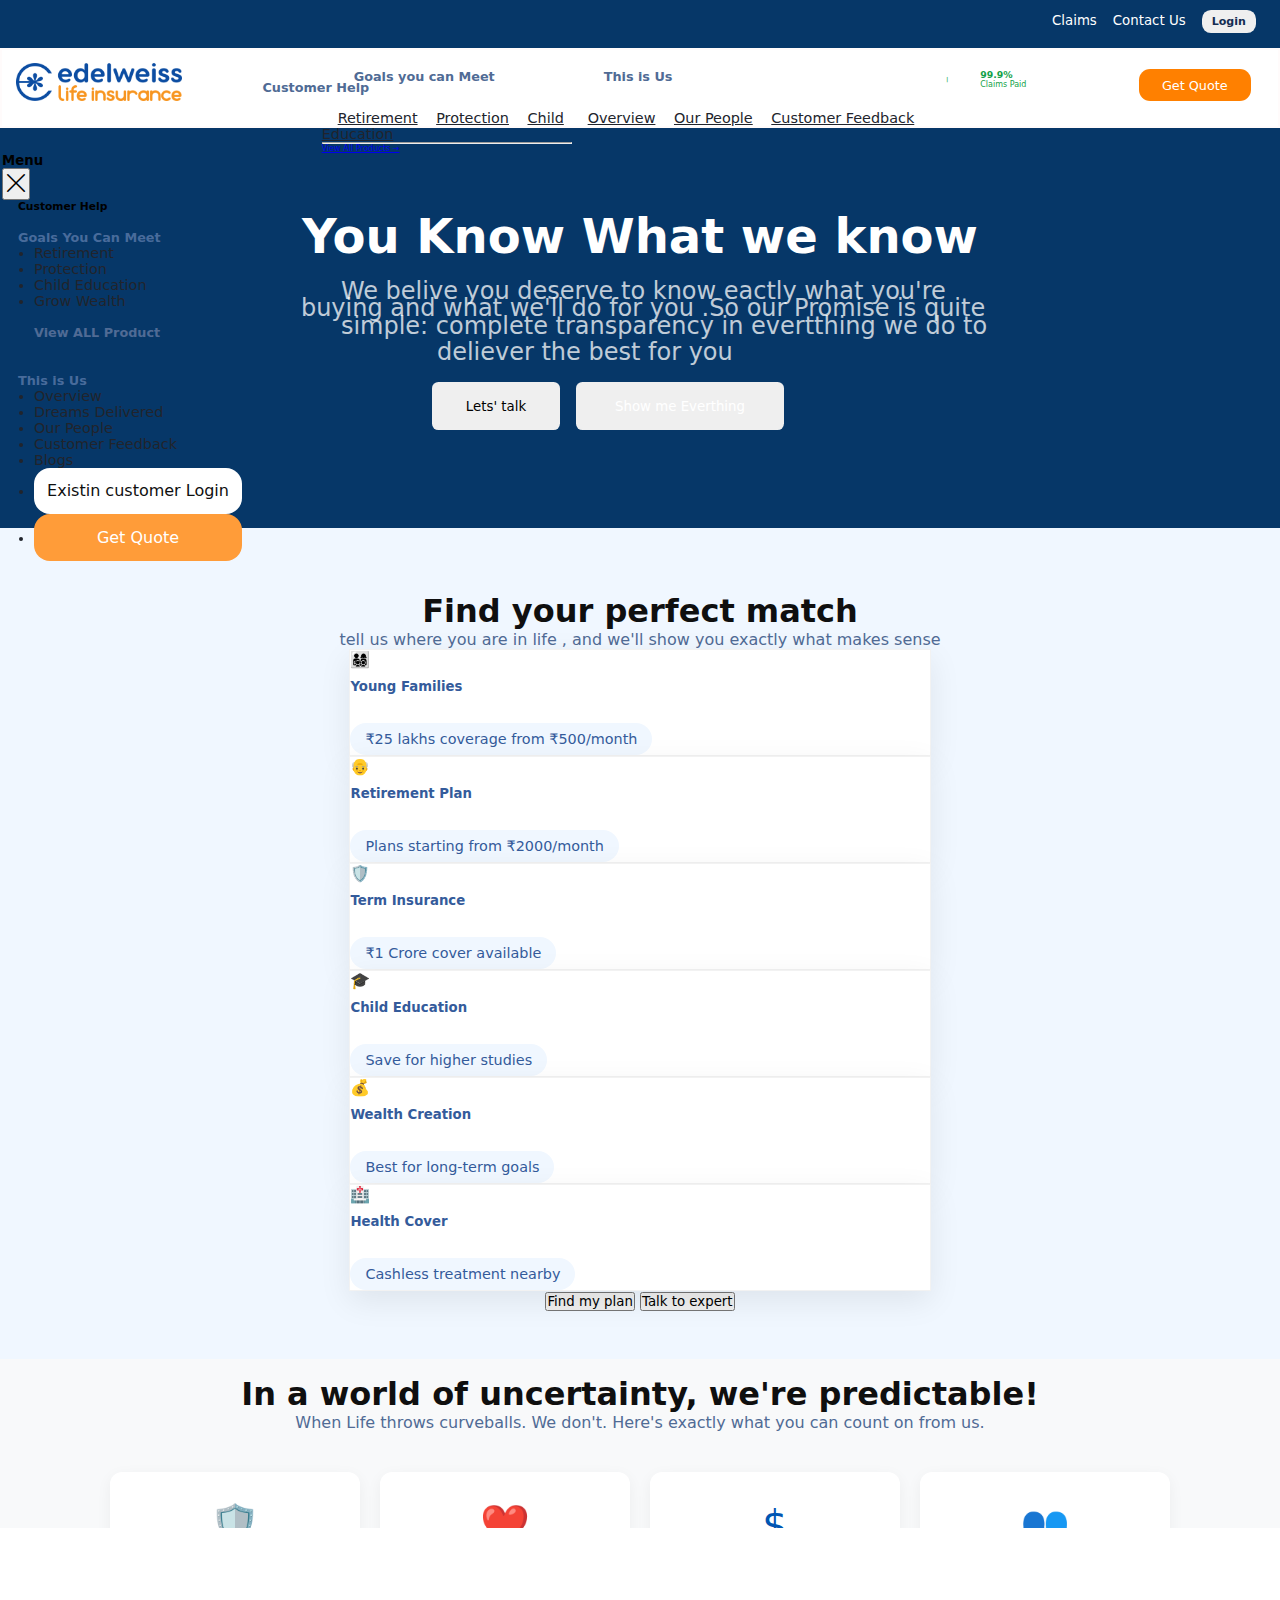
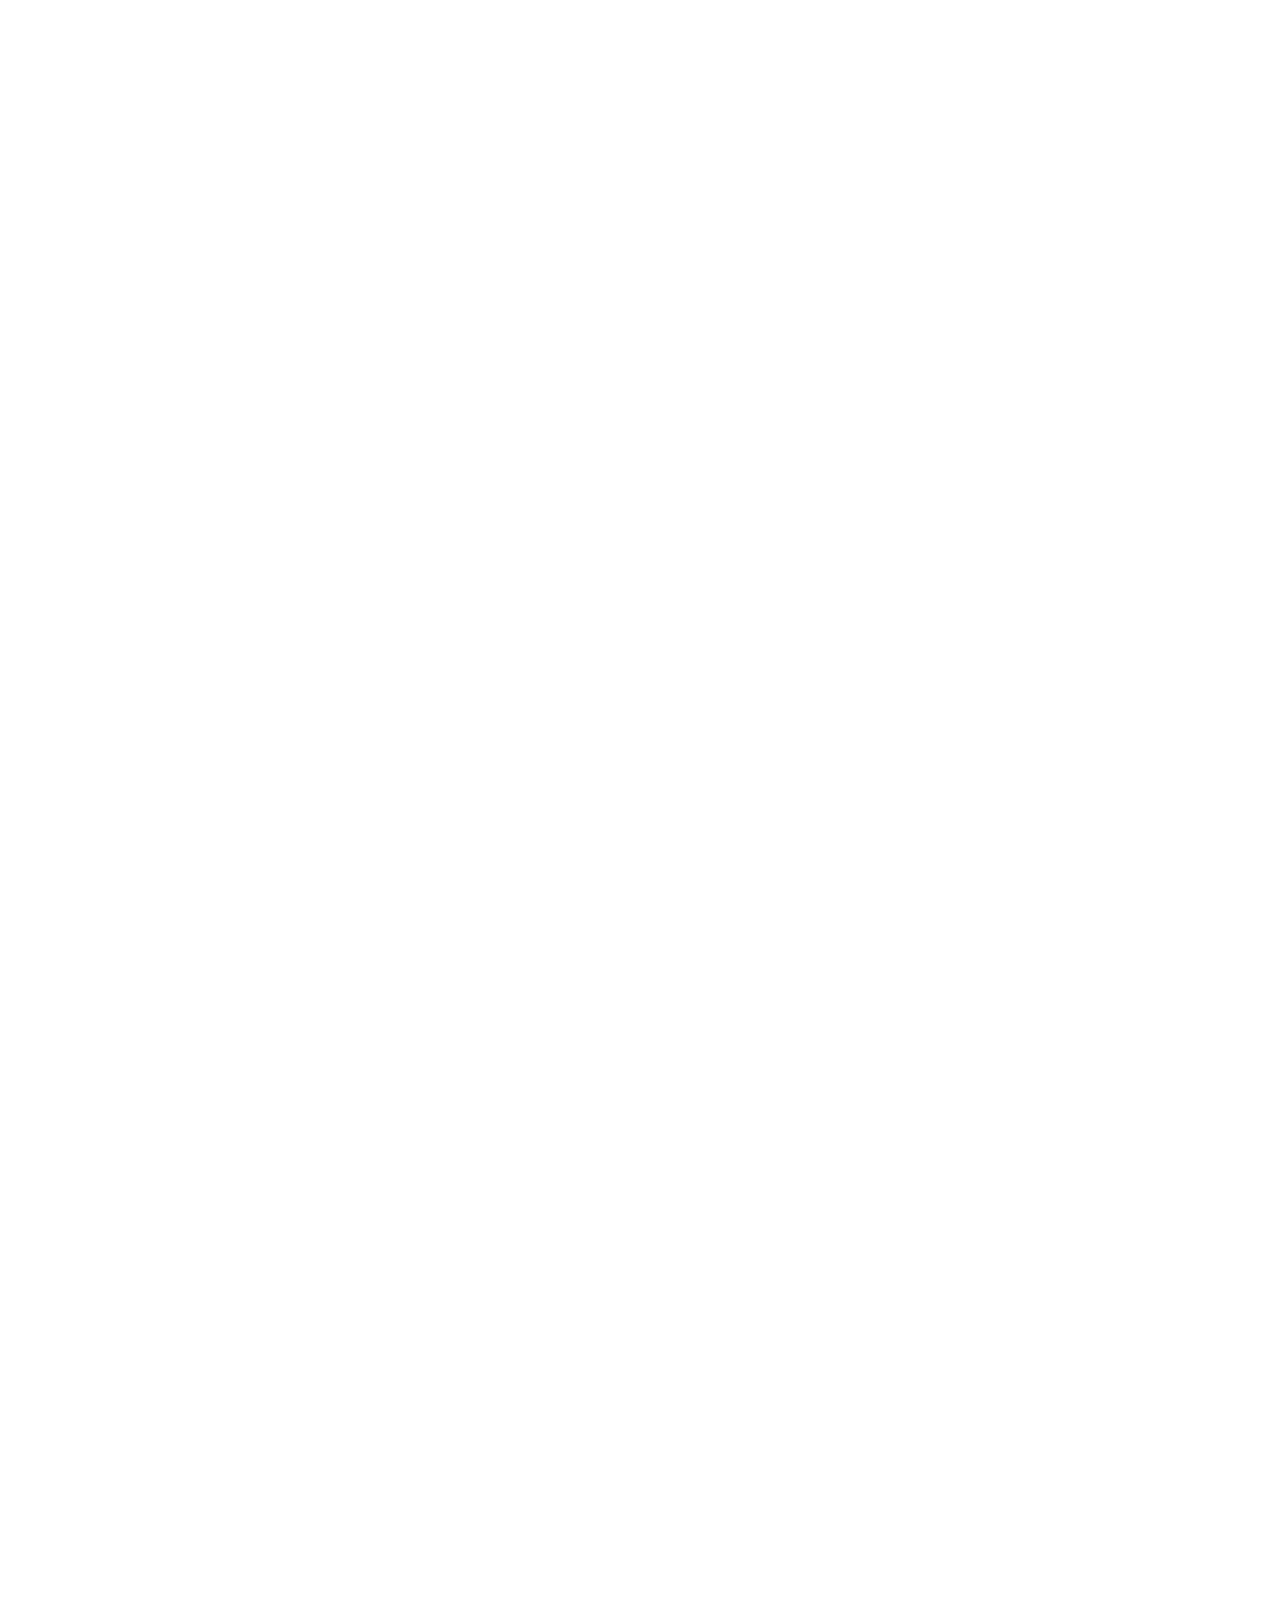
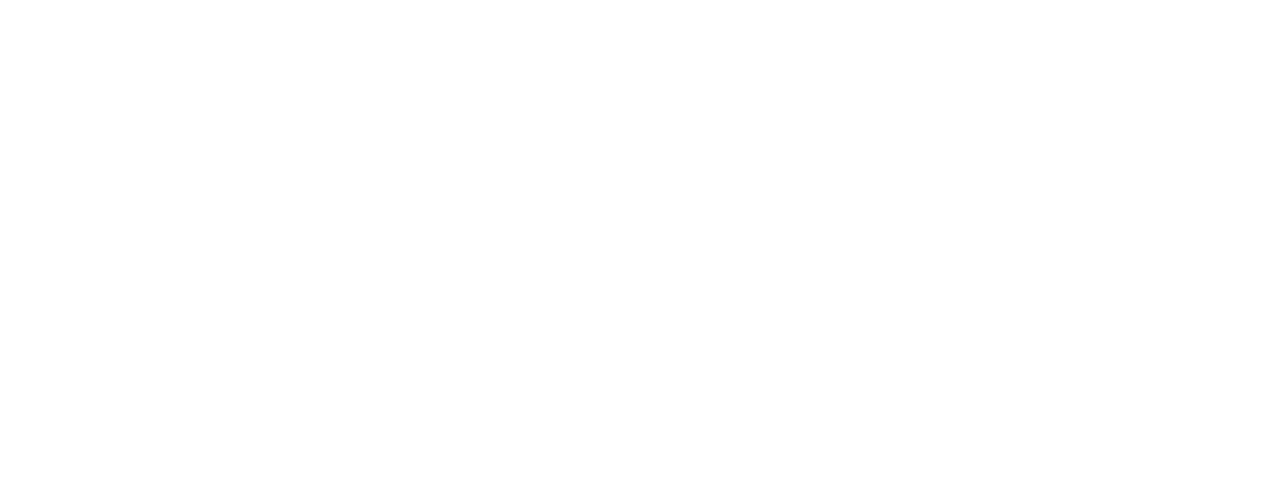
<file: index.html>
<!DOCTYPE html>
<html lang="en">
<head>
    <meta charset="UTF-8">
    <meta name="viewport" content="width=device-width, initial-scale=1.0">
    <title>Document</title>
    <link rel="stylesheet" href="style.css">
    <link href="https://cdn.jsdelivr.net/npm/bootstrap@5.3.8/dist/css/bootstrap.min.css"
     rel="stylesheet" integrity="sha384-sRIl4kxILFvY47J16cr9ZwB07vP4J8+LH7qKQnuqkuIAvNWLzeN8tE5YBujZqJLB" 
     crossorigin="anonymous">
     <link rel="preconnect" href="https://fonts.googleapis.com">
     <link rel="preconnect" href="https://fonts.gstatic.com" crossorigin>
     <link href="https://fonts.googleapis.com/css2?family=Edu+SA+Hand:wght@400..700&family=Edu+VIC+WA+NT+Hand:wght@400..700&family=Lato:ital,wght@0,100;0,300;0,400;0,700;0,900;1,100;1,300;1,400;1,700;1,900&family=Manufacturing+Consent&family=Montserrat:ital,wght@0,100..900;1,100..900&family=Plus+Jakarta+Sans:ital,wght@1,500&family=Poppins&family=Source+Code+Pro:ital,wght@0,200..900;1,200..900&display=swap" rel="stylesheet">
     <link rel="stylesheet" href="https://cdn.jsdelivr.net/npm/bootstrap-icons@1.11.3/font/bootstrap-icons.css">



     
</head>
<body>


<!DOCTYPE html>
<html lang="en">
<head>
    <meta charset="UTF-8">
    <meta name="viewport" content="width=device-width, initial-scale=1.0">
    <title>Document</title>
    <link rel="stylesheet" href="style.css">
      <link href="https://cdn.jsdelivr.net/npm/bootstrap@5.3.8/dist/css/bootstrap.min.css"
     rel="stylesheet" integrity="sha384-sRIl4kxILFvY47J16cr9ZwB07vP4J8+LH7qKQnuqkuIAvNWLzeN8tE5YBujZqJLB" 
     crossorigin="anonymous">
     <link rel="preconnect" href="https://fonts.googleapis.com">
     <link rel="preconnect" href="https://fonts.gstatic.com" crossorigin>
     <link href="https://fonts.googleapis.com/css2?family=Edu+SA+Hand:wght@400..700&family=Edu+VIC+WA+NT+Hand:wght@400..700&family=Lato:ital,wght@0,100;0,300;0,400;0,700;0,900;1,100;1,300;1,400;1,700;1,900&family=Manufacturing+Consent&family=Montserrat:ital,wght@0,100..900;1,100..900&family=Plus+Jakarta+Sans:ital,wght@1,500&family=Poppins&family=Source+Code+Pro:ital,wght@0,200..900;1,200..900&display=swap" rel="stylesheet">
     <link rel="stylesheet" href="https://cdnjs.cloudflare.com/ajax/libs/font-awesome/6.4.2/css/all.min.css">

     
</head>
<body>
    <!-- THIS IS FIRST NAV -->
  <div class="combine_nav">
        <div class="nav1">
        <div class="sidecontent">
            <h6>Claims</h6>
         <div  class="dropdown">
             <h6 class="dropdown-toggle " data-bs-toggle="dropdown" >Contact Us</h6>
               <div class="dropdown-content">
        <p>📞 Toll Free: 1800-212-1212</p>
        <p>📧 Email: care@edelweisslife.in</p>
        <p>💬 WhatsApp: +91 98765 43210</p>
                </div>

                
            </div>
        <button>Login</button>
        </div>
        <!-- complete first nav html code  -->
    </div>
    <!-- Start Second Nav html code  -->
  <div class="nav2"> 
    <div class="d-flex justify-content-end  menu  ">
    <button class="btn my-hamburger"  data-bs-toggle="offcanvas" data-bs-target="#offcanvasRight">
          <i class="bi bi-list" style="font-size: 2rem;"></i>
    </button>
</div>

       <div class="nav3">
         <div class="navcon1">
            <img src="img.png" width="180px"  >
         </div>
         <div class="navka"><h6>Customer Help</h6></div>
       <div class="navcon2 d-flex align-items-center ">
    <div class="div-goal dropdown">
        <h5 class="dropdown-toggle " data-bs-toggle="dropdown" role="button" aria-expanded="false" style="cursor: pointer;">
            Goals you can Meet
        </h5>
        <div class="dropdown-menu p-3 shadow-lg border-0" style="width: 250px; border-radius: 12px;">
            <a class="dropdown-item py-2 fw-semibold" href="#">Retirement</a>
            <a class="dropdown-item py-2 fw-semibold" href="#">Protection</a>
            <a class="dropdown-item py-2 fw-semibold" href="#">Child Education</a>
            <hr>
            <a class="dropdown-item text-primary fw-bold" href="#">View All Products →</a>
        </div>
    </div>

    <div class="div-goal dropdown">
        <h5 class="dropdown-toggle " data-bs-toggle="dropdown" role="button" aria-expanded="false" style="cursor: pointer;">
            This is Us
        </h5>
        <div class="dropdown-menu p-3 shadow-lg border-0" style="border-radius: 12px;">
            <a class="dropdown-item py-2" href="#">Overview</a>
            <a class="dropdown-item py-2" href="#">Our People</a>
            <a class="dropdown-item py-2" href="#">Customer Feedback</a>
        </div>
    </div>
    <div class="clims">
         <h6>|</h6>
        <div class="nine">
            <h3>99.9%</h3>
            <p>Claims Paid</p>
        </div>
    </div>
</div>
     
       <div class="navcon3">
            <button class="navcon3 ">Get Quote</button>
        </div>
       </div>
          <div class="offcanvas offcanvas-end" tabindex="-1" id="offcanvasRight" aria-labelledby="offcanvasRightLabel">
    <div class="offcanvas-header justify-content-between">
        <h5 id="offcanvasRightLabel" class="mb-0 fw-bold">Menu</h5>
        <button type="button" class="my-custom-toggle border-0 bg-transparent" data-bs-dismiss="offcanvas">
             <i class="bi bi-x-lg" style="font-size: 1.5rem; color: #000;"></i>
        </button>
    </div>
   
   <div class="cutomer "><h6>Customer Help</h6></div>
    <div class="offcanvas-body menu_side cutomer">
        <ul class="list-unstyled">
            <h5>Goals You Can Meet</h5>
              <div class="k1">
            <li class="py-2 ">Retirement</li>
            <li class="py-2 ">Protection</li>
            <li class="py-2 ">Child Education</li>
            <li class="py-2 ">Grow Wealth</li>
               </div>
           
            <div class="pro"> <h6>View ALL Product</h6></div>
           
            <h5>This is Us</h5>
           
            <div class="k2">
             <li class="py-2 border-bottom">Overview</li>
            <li class="py-2 border-bottom">Dreams Delivered</li>
            <li class="py-2 border-bottom">Our People</li>
            <li class="py-2 border-bottom">Customer Feedback</li>
            <li class="py-2 border-bottom">Blogs</li>
            </div>
            
               <li class="py-2 orangebutton1 mt-3">
                <button class=" ">Existin customer Login</button>
            </li>
            <li class="py-2 orangebutton mt-3">
                <button class=" ">Get Quote</button>
            </li>
        </ul>
    </div>
</div>


<!-- complet second nav html code  -->
  </div>
  <!-- Complete Combine Nav html code  -->

   <!-- now start main content -->
<main class="maincontsec">
 <div class="maincon1">
    <div class="nav-marquee">
    <div class="marquee-content">
        99.29% Claims Paid in FY24-25 | 13 Consecutive Years of Bonus Declaration | 99.29% Claims Paid
    </div>
</div>
<!-- end of runing slide  -->
 <!--  some paragrap  -->
     <div class="conk1">
        <h1>You Know What we know</h1>
     </div>
     <div class="conk2">
     <p>We belive you deserve to know eactly what you're</p>
     <h6>buying and what we'll do for you .So our Promise is quite</h6>
     <p>simple: complete transparency in evertthing we do to</p>
     <h5>deliever the best for you</h5>
    </div>
    <!-- Button -->
     <div class="conk3">
         <div class="conk5"><button >Lets' talk</button></div>
        <div class="conk4"><button><p>Show me Everthing</p></button></div>
     </div>


 </div>
 <!-- now second content  -->
  <div class="maincon2">
    <div class="mainkon1">
   <h1>Find your perfect match</h1>
   <p>tell us where you are in life , and we'll show you exactly what makes sense </p>
    </div>

     <div class=" mainkon2 container py-5">
    <div class="row g-4"> <div class="col-lg-4 col-md-6 col-12">
            <div class="card h-100 shadow-sm border-0 text-center p-4 rounded-4">
                <div class="fs-1 mb-3">👨‍👩‍👧‍👦</div>
                <h5 class="fw-bold">Young Families</h5>
                <p class="text-muted small">Just getting started? We've got you covered without breaking the bank.</p>
                <p class="text-primary fw-bold mt-auto">₹25 lakhs coverage from ₹500/month</p>
            </div>
        </div>

        <div class="col-lg-4 col-md-6 col-12">
            <div class="card h-100 shadow-sm border-0 text-center p-4 rounded-4">
                <div class="fs-1 mb-3">👴</div>
                <h5 class="fw-bold">Retirement Plan</h5>
                <p class="text-muted small">Secure your golden years with a steady income flow and peace of mind.</p>
                <p class="text-primary fw-bold mt-auto">Plans starting from ₹2000/month</p>
            </div>
        </div>

        <div class="col-lg-4 col-md-6 col-12">
            <div class="card h-100 shadow-sm border-0 text-center p-4 rounded-4">
                <div class="fs-1 mb-3">🛡️</div>
                <h5 class="fw-bold">Term Insurance</h5>
                <p class="text-muted small">High life cover for your family's future at very affordable premiums.</p>
                <p class="text-primary fw-bold mt-auto">₹1 Crore cover available</p>
            </div>
        </div>

        <div class="col-lg-4 col-md-6 col-12">
            <div class="card h-100 shadow-sm border-0 text-center p-4 rounded-4">
                <div class="fs-1 mb-3">🎓</div>
                <h5 class="fw-bold">Child Education</h5>
                <p class="text-muted small">Invest today to ensure your child's dreams are never put on hold.</p>
                <p class="text-primary fw-bold mt-auto">Save for higher studies</p>
            </div>
        </div>

        <div class="col-lg-4 col-md-6 col-12">
            <div class="card h-100 shadow-sm border-0 text-center p-4 rounded-4">
                <div class="fs-1 mb-3">💰</div>
                <h5 class="fw-bold">Wealth Creation</h5>
                <p class="text-muted small">Grow your savings with market-linked returns and tax benefits.</p>
                <p class="text-primary fw-bold mt-auto">Best for long-term goals</p>
            </div>
        </div>

        <div class="col-lg-4 col-md-6 col-12">
            <div class="card h-100 shadow-sm border-0 text-center p-4 rounded-4">
                <div class="fs-1 mb-3">🏥</div>
                <h5 class="fw-bold">Health Cover</h5>
                <p class="text-muted small">Protect yourself and your family against rising medical costs.</p>
                <p class="text-primary fw-bold mt-auto">Cashless treatment nearby</p>
            </div>
        </div>

    </div>
</div>

    <div class="mainkon3">
       <div class="container text-center py-4">
    <div class="d-flex flex-column flex-md-row justify-content-center gap-3 align-items-center">
        
        <button class="btn btn-primary btn-lg rounded-pill px-5 custom-btn-find">
            Find my plan
        </button>

        <button class="btn btn-outline-primary btn-lg rounded-pill px-5 custom-btn-talk">
            Talk to expert
        </button>
        
    </div>
</div>
</div>
<div class="maincontent3">
    <div class="maincontebt3_1">
         <h1>In a world of uncertainty, we're
            predictable!
         </h1>
         <p>When Life throws curveballs. We don't. Here's exactly what you can count on from us.</p>
    </div>
      <div class="maincontebt3_2">
    <div class="info-card">
        <div class="icon-box blue-icon">🛡️</div>
        <h3>99.29% Claims Paid</h3>
        <p>We pay what we owe. As simple as that.</p>
    </div>

    <div class="info-card">
        <div class="icon-box green-icon">❤️</div>
        <h3>Your Best Interest First</h3>
        <p>Every decision we make is guided by what's best for you. Not our gains.</p>
    </div>

    <div class="info-card">
        <div class="icon-box blue-icon">$</div>
        <h3>Everything Upfront</h3>
        <p>You'll know every cost before you commit. Because surprises aren't fun with money.</p>
    </div>

    <div class="info-card">
        <div class="icon-box green-icon">👥</div>
        <h3>We Speak Human</h3>
        <p>Simple words, clear expectations. Until you completely understand.</p>
    </div>
</div>

</div>
  
<!-- maincontent  3 is finsh -->
 <!-- main content 4 start -->
  <div class="maincontent4">
    <div class="minconte4-1">
        <h3>Our Solutions</h3>
        <p>Insurance built for real life. tell us what you need, we'll show you how to get it </p>
           
    </div>
      <div class="minconte4-2">
  <div class="insurance-tabs">
    <input type="radio" name="ins-tab" id="tab1" checked>
    <input type="radio" name="ins-tab" id="tab2">
    <input type="radio" name="ins-tab" id="tab3">
    <input type="radio" name="ins-tab" id="tab4">
    <input type="radio" name="ins-tab" id="tab5">

    <div class="tab-labels">
      <label for="tab1"><i class="fas fa-shield-alt"></i> Life Protection</label>
      <label for="tab2"><i class="fas fa-chart-line"></i> Guaranteed Savings</label>
      <label for="tab3"><i class="fas fa-heart"></i> Retirement</label>
      <label for="tab4"><i class="fas fa-graduation-cap"></i> Child Education</label>
      <label for="tab5"><i class="fas fa-bullseye"></i> Goal Based Savings</label>
    </div>

    <div class="tab-content-container">
      <div class="content card-1">
        <h3>Life Protection</h3>
        <p class="subtitle">If something happens to you, your family gets money</p>
        <div class="price">₹50 lakhs <span>Starting coverage</span></div>
        <ul class="features">
          <li>Covers you until age 100</li>
          <li>As low as ₹500/month</li>
          <li>Tax benefits included</li>
        </ul>
        <button class="cta-btn">Get Life Protection</button>
      </div>

      <div class="content card-2">
        <h3>Guaranteed Savings</h3>
        <p class="subtitle">Grow your money with guaranteed returns</p>
        <div class="price">8-12% <span>Guaranteed returns</span></div>
        <ul class="features">
          <li>Your money grows safely</li>
          <li>Life cover included</li>
          <li>Flexible payment options</li>
        </ul>
        <button class="cta-btn">Start Saving</button>
      </div>

      <div class="content card-3">
        <h3>Retirement Planning</h3>
        <p class="subtitle">Secure income for your golden years</p>
        <div class="price">₹25,000 <span>Monthly pension</span></div>
        <ul class="features">
          <li>Income for life after retirement</li>
          <li>Protection against inflation</li>
          <li>Tax-free pension income</li>
        </ul>
        <button class="cta-btn">Plan Retirement</button>
      </div>

      <div class="content card-4">
        <h3>Child Education</h3>
        <p class="subtitle">Secure your child's future dreams</p>
        <div class="price">Flexible <span>Investment amount</span></div>
        <ul class="features">
          <li>Funding for higher studies</li>
          <li>Wealth creation over time</li>
          <li>Premium waiver benefits</li>
        </ul>
        <button class="cta-btn">Start Planning</button>
      </div>

      <div class="content card-5">
        <h3>Goal Based Savings</h3>
        <p class="subtitle">Save for any specific goal you have</p>
        <div class="price">Flexible <span>Investment amount</span></div>
        <ul class="features">
          <li>Customize for any goal</li>
          <li>Choose your time horizon</li>
          <li>Market-linked growth</li>
        </ul>
        <button class="cta-btn">Start Planning</button>
      </div>
    </div>
  </div>
</div>

  </div>
<!-- mainconten 4 finsh -->
 <!-- main conten 5 start -->
<div class="maincontent5">
      <div class="mainconten5-1">
    <h2>Why We Are The Right Partners For You</h2>
  </div>
    <div class="mainconten5-2">
    <div class="insurance-card expect-section">
        <div class="card-title">
            <span class="status-icon icon-green">✔</span>
            <h2>What you can expect from us</h2>
        </div>
        <ul class="points-list">
            <li>Explain everything in words you use everyday</li>
            <li>Show every cost before you buy</li>
            <li>Help you decide the right cover</li>
            <li>Make filing claims easy</li>
            <li>Pay genuine claims quickly & completely</li>
        </ul>
    </div>

    <div class="insurance-card never-section">
        <div class="card-title">
            <span class="status-icon icon-red">✖</span>
            <h2>What we'll never do</h2>
        </div>
        <ul class="points-list">
            <li>Hide fees in fine print</li>
            <li>Oversell you coverage you don't need</li>
            <li>Make claims difficult on purpose</li>
            <li>Use confusing insurance jargon</li>
            <li>Change terms without clear notice</li>
        </ul>
    </div>
</div>
</div>
<!-- maincontent 5 finsh -->
 <!-- main content 6start -->
 
    <div class="container-fluid maincontent6 py-5" style="background-color: #f8f9fa;">
    <div class="row justify-content-center text-center">
        <div class="col-md-8 mainconten6_1 mb-4">
            <h3 class="fw-bold mb-3">Not convinced yet?</h3>
            <p class="text-muted px-3">
                Talk to us anyways. We'll help you understand your needs and how to plan for them. 
                Because everyone deserves good advice, not just our customers.
            </p>
        </div>
        
        <div class="col-12 mainconten6_2 text-center">
            <button class=" btn-custom-blue px-4 py-2 ">
                Get Free Advice
            </button>
        </div>
    </div>
</div>
<!-- maoncontent 6 finsh -->
 <!-- main content 7 start -->
  <div class="maincontent7">
    <div class="maincontnet7_1">
        <h2>Our Customer Say it Best</h2>
        <p>we can talk all day about what we do. here'what it actullly lokks like when you partenrner with us .</p>
    </div>
    <div class="maincontnet7_2 py-5">
    <div class="container">
        <div class="row g-4">
            
            <div class="col-md-4">
                <div class="testimonial-card h-100 p-4 shadow-sm border-0 rounded-4">
                    <div class="d-flex align-items-center mb-3">
                        <div class="quote-icon me-3">
                            <i class="bi bi-quote fs-2 text-white"></i>
                        </div>
                        <div>
                            <h5 class="mb-0 fw-bold">Priya Sharma</h5>
                            <small class="text-muted">Mumbai, Customer for 5 years</small>
                        </div>
                    </div>
                    <p class="card-text text-secondary fst-italic">
                        "Their approach is refreshingly different. No fancy brochures or complicated terms. Just straight talk about what I need and what it costs."
                    </p>
                    <div class="mt-auto d-flex align-items-center">
                        <div class="stars text-success me-2">★★★★★</div>
                        <span class="small fw-semibold text-success">Radical Honesty</span>
                    </div>
                </div>
            </div>

            <div class="col-md-4">
                <div class="testimonial-card h-100 p-4 shadow-sm border-0 rounded-4">
                    <div class="d-flex align-items-center mb-3">
                        <div class="quote-icon me-3 bg-primary">
                            <i class="bi bi-quote fs-2 text-white"></i>
                        </div>
                        <div>
                            <h5 class="mb-0 fw-bold">Rajesh Kumar</h5>
                            <small class="text-muted">Delhi, Business Owner</small>
                        </div>
                    </div>
                    <p class="card-text text-secondary fst-italic">
                        "What impressed me most was how their team handled my doubts. Instead of pushing for a sale, they actually recommended a smaller plan."
                    </p>
                    <div class="mt-auto d-flex align-items-center">
                        <div class="stars text-success me-2">★★★★★</div>
                        <span class="small fw-semibold text-success">Customer First Approach</span>
                    </div>
                </div>
            </div>

            <div class="col-md-4">
                <div class="testimonial-card h-100 p-4 shadow-sm border-0 rounded-4">
                    <div class="d-flex align-items-center mb-3">
                        <div class="quote-icon me-3">
                            <i class="bi bi-quote fs-2 text-white"></i>
                        </div>
                        <div>
                            <h5 class="mb-0 fw-bold">Meera Patel</h5>
                            <small class="text-muted">Pune, Doctor</small>
                        </div>
                    </div>
                    <p class="card-text text-secondary fst-italic">
                        "Their products are so simple to understand. No complicated riders or confusing terms. When I had to claim, the process was exactly as they explained."
                    </p>
                    <div class="mt-auto d-flex align-items-center">
                        <div class="stars text-success me-2">★★★★★</div>
                        <span class="small fw-semibold text-success">Simple Products</span>
                    </div>
                </div>
            </div>

        </div>
    </div>
</div>
    
    <div class="maincontnet7_3 text-center py-4">
    <a href="customer-stories.html" class="btn-custom-outline">
        See More Customer Stories <span class="ms-2">›</span>
    </a>
</div>

  </div>
  <!-- maincontent finsish now alst part  -->
   <!-- now last part start  -->
    <div class="lastcontent">
        <div class="last_1">
            <h2>Let'do This !</h2>
            <p>Everthing's clear. Everythin's honest. Everything's designed for you. Time to get protection that actually makes sense</p>

        </div>
        <div class="last_2">
        <button class="btn-white-to-blue">Get Your Honest Quote</button>
        <button class="btn-text-blue-hover">View All Plans</button>
         </div>

    </div>
   


</main>
  
   

 

   
    



<script src="https://cdn.jsdelivr.net/npm/bootstrap@5.3.8/dist/js/bootstrap.bundle.min.js" integrity="sha384-FKyoEForCGlyvwx9Hj09JcYn3nv7wiPVlz7YYwJrWVcXK/BmnVDxM+D2scQbITxI" crossorigin="anonymous"></script>
</body>
</html>
</file>
<file: style.css>
*{
   margin: 0;
    padding: 0;
   
    
    
    font-family: 'Inter', system-ui, -apple-system, "Segoe UI", Roboto, "Helvetica Neue", Arial, sans-serif !important;
   
}



 

*{
   margin: 0;
    padding: 0;
    box-sizing: border-box; 
    font-family: 'Inter', system-ui, -apple-system, "Segoe UI", Roboto, "Helvetica Neue", Arial, sans-serif !important;
   
    -webkit-font-smoothing: antialiased;
    -moz-osx-font-smoothing: grayscale;
}


 html, body {
    overflow-x: hidden; /* Horizontal scroll khatam karne ke liye */
    width: 100%;
    scroll-behavior: smooth;
}
/* 1st Nav */

.nav1{
    width: 100%;
    height: 3rem;
    background-color: #063768;
    display: flex;
    justify-content:flex-end;
    padding: 0rem 0.5rem 1.5rem 0rem;
    text-align: center;
    


}
.sidecontent{
    display: flex;
    justify-content: space-evenly;
    align-items: center;
   
}
.sidecontent h6{
    margin: 1rem 1rem 0rem 0rem;
    color: #ffffff;
    font-size: smaller;
    font-weight: 450;
    
}
.sidecontent button{
   border-radius: 0.56rem;
   width: 3.4rem;
   border: none;
   text-size-adjust: 0.3rem;
   color:  #142C52;
   padding: 0.3rem;
   margin: 1.2rem 1rem 0rem 0rem;
   font-size: 0.69rem;
   font-weight: bold;
   
  
}
.sidecontent h6:hover{
    text-decoration: underline;
    color: #ffffff;
}

.dropdown {
    position: relative;
    display: inline-block;
    cursor: pointer;
}


.dropdown-content {
    display: none;
    position: absolute;
    background-color: white;
    min-width: 160px;
    box-shadow: 0px 8px 16px rgba(0,0,0,0.2);
    padding: 12px;
    z-index: 1;
    border-radius: 8px;
    top: 100%; 
    right: 0;
}

/* Jab mouse 'Contact Us' par jaye, tab box dikhe */
.dropdown:hover .dropdown-content {
    display: block;
}
/* 1ST NAV CSS COMPLETE ADD SOME BOOTSTRAP AND START SECOND NAV CSS */
.nav2{
    width: 100%;
    height: 5rem;
    background-color: #ffffff;
    border: 2px solid rgb(255, 251, 251);
}
.btn i{
    font-size: 1.5rem;
     border-radius: 0.2rem;
}
.menu :hover{
    color: #ffffff;
    background-color: rgb(225, 160, 18);
    
    
}


.my-hamburger {
    display: none !important;
}




/* RESPONSIVENESS AND MENU STYLEING  */
@media (max-width: 800px) {
    .my-hamburger {
        display: flex !important;
        position: relative;
        top: 1rem;
    }
}

.cutomer{
    margin-left: 1rem;
    border-bottom: 0.0001rem solid rgb(231, 226, 226);
}

.list-unstyled h5{
    font-size: 0.8rem;
    margin-top: 1rem;
    color: #6784b3b4;
}
.pro{
     border-bottom: 0.0001rem solid rgb(231, 226, 226);
}
.pro h6{
    font-size: 0.8rem;
    color: #506B95;
    font-weight: 600;
    margin-left: 1rem;
    margin-bottom: 1rem;
    
}
.k1{
    margin-bottom: 1rem;
}
.py-2{
    font-size: 0.9rem;
    margin-left: 1rem;
    font-weight: 500;
    color: #21242C;
}

.orangebutton1 button{
    background-color: #ffffff;
    color: #0f0f0f;
    font-size:1rem;
    width: 13rem;
    height: 2.9rem;
    border-radius: 1rem;
    border: none;
}
.orangebutton1 button:hover{
    background-color: #ff9c39;
    color: #ffffff;
    font-size:1rem;
    width: 13rem;
    height: 2.9rem;
    border-radius: 1rem;
    border: none;
}
.orangebutton button{
    background-color: #ff9c39;
    color: #ffffff;
    font-size:1rem;
    width: 13rem;
    height: 2.9rem;
    border-radius: 1rem;
    border: none;
}

/* COMPLETE NAV2  AND START NAV 2 CONTENT STYLING */


.nav3{
    display: flex;
    justify-content:space-between;
    font-size: 0.5rem;
    margin-top: 0.8rem;
    margin-right: 0.7rem;
}
.navcon1 img{
    padding-left: 0.9rem;
    
}


.navcon2{
    display: flex ;
    justify-content: space-evenly ;
    margin-right: 6rem;
    
    
    
}
.navka h6{
    
    margin-top: 0.69rem;
    font-size: 0.8rem;
    color: #506B95;
   position: relative;
   top: 0.4rem;
   left: 4rem;
     
}

.div-goal  h5{
    font-size: 0.8rem;
    color: #506B95;
    margin-right: 2rem;
    margin-bottom: 2rem;
     position: relative;
   top: 0.4rem;
   left: 2rem;
   
}

.clims{
    display: flex;
    justify-content: space-evenly;
    margin-right: 2rem;
    position: relative;
     top: 0.4rem;
     left: 2rem;
     color:#14a249;
}
.clims h6{
     margin-right: 2rem;
     position: relative;
     top: 0.4rem;
     
     
}



.navcon3 button{
    background-color: #ff8000;
    color: #ffffff;
    font-size:0.8rem;
    width: 7rem;
    height: 2rem;
    border-radius: 0.7rem;
    margin-top: 0.4rem;
    margin-right: 1rem;
    border: none;
}


@media (max-width: 800px) {
 

   
    .navcon2 h5 {
        display: none ;
    }
    .navcon3{
        display: none;

    }
    .dropdown h5{
        display: none;
    }
    .navka h6{
   display: none;
    } 
   .clims{
    display: none;
    }
    
    .navcon1 img {
        width: 150px; 
        position: relative;
        left: 9px; 
        margin-top: 0.2rem;
        bottom: 3rem;
    }

 
   
}



 



/* now comple styling of combine css  */

/* new maincon start */

/* maincon1 start  */
.maincon1{
    width: 100%;
    height:400px;
    background-color:#063768 ;
    display: flex;
    flex-direction: column;
    align-items: center;
     padding-top: 4rem;
     color: #ffffff;
    
}
.nav-marquee {
    display: none; 
    background-color: #f9fdf9; 
    color: #28a745; 
    padding: 1.4rem 0rem;
    font-size: 14px;
    font-weight: 500;
    overflow: hidden;
    white-space: nowrap;
    border-bottom: 1px solid #d4edda;
}

/* responsiveness runing line */

@media (max-width: 800px) {
    .nav-marquee {
        display: block; 
        position: relative;
        bottom: 3.99rem;
        width: 100%;
        
    }

    .marquee-content {
        display: inline-block;
        padding-left: 100%;
        font-size: 1rem;
        position: relative;
        bottom: 1rem;
        animation: marquee-animation 15s linear infinite;
    }
}


@keyframes marquee-animation {
    0% { transform: translateX(0); }
    100% { transform: translateX(-100%); }
}
/* styling maincon1 */
.conk1 h1{
    margin-top: 1rem;
    font-size: 3rem;
    font-weight: 900;
   
}
.conk2 p{
    height: 2%;
    color: #fefefec1;
    font-weight: 400;
    padding: 0.8rem;
    font-size: 1.5rem;
    margin-left: 3rem;
    

   
}
.conk2 h6{
    padding:0.3rem;
    height: 2%;
    font-weight: 400;
    color: #fefefec1;
    font-size: 1.5rem;
    margin-left: 1rem;
   
     
}
.conk2 h5{
    height: 2%;
    color: #fefefec1;
    font-weight: 400;
    padding: 0.8rem;
    font-size: 1.5rem;
    margin-left: 9rem;

}

.conk3{
    display: flex;
    justify-content: space-evenly;
    margin-left: 4rem;
}

.conk3 button{
    width: 8rem;
    height: 3rem;
    border-radius: 0.4rem ;
    border: none;
    position: relative;
    right: 4rem;
    bottom: 5rem;
}
.conk5 button {
     width: 8rem;
    height: 3rem;
    border-radius: 0.4rem ;
    border: none;
    position: relative;
    right: 4rem;
    bottom: 5rem;
}
.conk5 button:hover{
    color: #f9fdf9;
    background-color: #0d4176
}

.conk4 button{
    margin-left: 1rem;
    width: 13rem;
    height: 3rem;
    padding: 0.2rem;


    
}
.conk4 p{
    color: #ffffff;
    padding: 0.4rem;
     
}
.conk4 p:hover{
   color: #002e5b;
}
/* finish */

/* responsiveness maincon1 */
@media (max-width: 800px) {
   .maincon1{
    width: 100%;
    height:500px;
    background-color:#345b9b ;
    display: flex;
    flex-direction: column;
    align-items: center;
     padding-top: 4rem;
     color: #ffffff;
    
}


    .conk1, .conk2, .conk3 {
             text-align: center; 
             position: relative;
                bottom: 3rem;
       }

      .conk1 h1 {
        font-size: 2rem; 
        color: white;
       margin-bottom: 25px;
    }




      .conk2 p, .conk2 h6 {

          font-size: 1rem;
         color: rgba(255, 255, 255, 0.9); 
         line-height: 1;
         margin-bottom: 1rem;
         position: relative;
         bottom: 1rem;
          


        }

        .conk2 h5{

           font-size: 1rem;
          color: rgba(255, 255, 255, 0.9); 
            line-height: 1;
            position: relative;
             right: 3.5rem;
              bottom: 1.5rem;
       }


           .conk3 {
            display: flex;
          flex-direction: column; 
          align-items: center;
          gap: 15px; 
         margin-top: 35px;
            }


      .conk3 button {
           width:28rem;
           max-width: 450px;
           height: 50px;
           border-radius: 10px;
           border: none;
           font-weight: bold;
           font-size: 1.1rem;
           margin-bottom: 0.4rem;
           margin-left: 4rem;
           }




         .conk5 button {

            background-color: white;
           color: #0056b3; 

                }


   .conk4 button {

         width:28rem;
         max-width: 450px;
         height: 50px;
         border-radius: 10px;
         border: none;
         font-weight: bold;
         font-size: 1.1rem;
       }


        .conk4 button p {

             margin: 0;
              }

}
/* finish */

/* responisveness for mobile */
@media (max-width: 450px) {
    
 
    .conk1, .conk2, .conk3 {
             text-align: center; 
             position: relative;
                
    }
         .conk1 h1 {
        font-size: 1.5rem; 
        color: white;
       margin-bottom: 25px;
    }




      .conk2 p, .conk2 h6 {

          font-size: 0.8rem;
         color: rgba(255, 255, 255, 0.9); 
         line-height: 1.2;
         margin-bottom: 0.6rem;
         position: relative;
         
          


        }

        .conk2 h5{

           font-size: 0.8rem;
          color: rgba(255, 255, 255, 0.9); 
            line-height: 1;
            position: relative;
             right: 3.5rem;
             top: 0.1rem;
              bottom: 0.5rem;
       }



   
    .conk3 button {
         width:16rem;
         max-width: 450px;
         height: 50px;
         border-radius: 10px;
         border: none;
         font-weight: bold;
         font-size: 0.6rem;
         
         
         
         
    }

   
    .conk5 button {
         width:12rem;
         max-width: 450px;
         height: 40px;
         border-radius: 10px;
         border: none;
         font-weight: bold;
         font-size: 0.6rem;
          position: relative;
         bottom: 7rem;
        
    }

    
    .conk4 button {
         width:12rem;
         max-width: 450px;
         height: 40px;
         border-radius: 10px;
         border: none;
         font-weight: bold;
         font-size: 0.8rem;
         position: relative;
         bottom: 7rem;
        
    }

    
}
/* finsh maincon1 */
/*
    maincon2 start */

.maincon2{ 
    width: 100%;
    height:1000px;
    background-color:#f0f7ff;
    display: flex;
    flex-direction: column;
    align-items: center;
     padding-top: 4rem;
     color: #ffffff;
     padding-bottom: 6rem;
}

.mainkon1{
    display: flex;
    flex-direction: column;
    align-items: center;
}
.mainkon1 h1{
    color: #0f0f0f;
}
.mainkon1 p{
     color: #506B95;
}

.custom-btn-find, .custom-btn-talk {
    transition: all 0.3s ease-in-out !important; 
}


.custom-btn-find:hover, .custom-btn-talk:hover {
    transform: scale(1.1) !important; 
    box-shadow: 0 10px 20px rgba(0, 0, 0, 0.2) !important; 
    z-index: 10; 
}


.custom-btn-find:active, .custom-btn-talk:active {
    transform: scale(0.95); 
}

/* card styling */
/* 1. Card ka Main Design */
.mainkon2 .card {
    background: #ffffff !important;
    border: 1px solid rgba(0,0,0,0.05) !important; /* Halka sa border jo shadow ko support kare */
    transition: all 0.4s cubic-bezier(0.165, 0.84, 0.44, 1) !important; /* Smooth animation */
    cursor: pointer;
    overflow: hidden;
    position: relative;
    z-index: 1;
}

/* 2. High Shadow Effect */
.mainkon2 .card.shadow-sm {
    box-shadow: 0 10px 30px rgba(0, 0, 0, 0.08) !important; /* Soft deep shadow */
}

/* 3. Hover Effect - Card bahar nikal kar aayega */
.mainkon2 .card:hover {
    transform: translateY(-12px) scale(1.02) !important; /* Upar uthega aur thoda bada hoga */
    box-shadow: 0 20px 45px rgba(52, 91, 155, 0.15) !important; /* Blueish deep shadow */
    border: 1px solid rgba(52, 91, 155, 0.2) !important;
}

/* 4. Icon (Emoji) Animation */
.mainkon2 .fs-1 {
    transition: transform 0.3s ease;
    display: inline-block;
}
.mainkon2 .card:hover .fs-1 {
    transform: scale(1.2) rotate(5deg); /* Emoji thoda zoom aur rotate hoga */
}

/* 5. Title aur Text Styling */
.mainkon2 .fw-bold {
    color: #345b9b; /* Theme color */
    margin-top: 10px;
}

.mainkon2 .text-primary {
    background: #f0f7ff; /* Price ke piche halka blue background */
    padding: 8px 15px;
    border-radius: 50px;
    display: inline-block;
    font-size: 0.9rem;
}

/* 6. Mobile Fix (400px) */
@media (max-width: 400px) {
    .mainkon2 .card {
        margin: 10px 5px; /* Side margins taaki mobile par chipke na */
    }
    .mainkon2 .fs-1 {
        font-size: 2.5rem !important;
    }
}
/* maincon 2 finsh */
/* maincontent 3 start  */
.maincontent3{
    width: 100%;
    height: 800px;
    margin-top: 3rem;
     background-color: #f8f9fa;
     padding: 1rem;
}
.maincontebt3_1{
    display: flex;
    flex-direction: column;
    justify-content: space-evenly;
    align-items: center;
    

}

.maincontebt3_1 h1{
    color: #0f0f0f;
}
.maincontebt3_1 p{
    color: #506B95;
}


/* Container styling */
.maincontebt3_2 {
    display: flex;
    justify-content: center;
    gap: 20px;
    padding: 40px 20px;
    background-color: #f8f9fa; /* Light background */
    flex-wrap: wrap;
}

/* Individual Card Styling */
.info-card {
    background: white;
    border-radius: 12px;
    padding: 30px 20px;
    width: 250px;
    text-align: center;
    box-shadow: 0 4px 15px rgba(0,0,0,0.05);
    transition: transform 0.3s ease;
}

.info-card:hover {
    transform: translateY(-5px);
}

/* Icon Styling */
.icon-box {
    font-size: 40px;
    margin-bottom: 20px;
}

.blue-icon { color: #0056b3; }
.green-icon { color: #28a745; }

/* Text Styling */
.info-card h3 {
    font-size: 18px;
    color: #333;
    margin-bottom: 15px;
    font-weight: 600;
}

.info-card p {
    font-size: 14px;
    color: #666;
    line-height: 1.5;
}


/* mainconten 3 finsh */
/* maincontent 4 start */
.maincontent4{
    width: 100%;
    height: 800px;
    padding: 1rem;
    
}

.minconte4-1{
    display: flex;
    flex-direction: column;
    justify-content: space-evenly;
    align-items: center;
}
.minconte4-1 h3{
    color: #0f0f0f;
}
.minconte4-1 p{
    color: #506B95;
}

.minconte4-2 {
  font-family: 'Segoe UI', Tahoma, Geneva, Verdana, sans-serif;
  padding: 40px 20px;
}

.insurance-tabs {
  max-width: 900px;
  margin: 0 auto;
  text-align: center;
}

/* Hide Radio Inputs */
input[type="radio"] { display: none; }

/* Tab Navigation Style */
.tab-labels {
  display: flex;
  justify-content: center;
  gap: 10px;
  margin-bottom: 30px;
  border-bottom: 1px solid #ddd;
  padding-bottom: 10px;
}

.tab-labels label {
  padding: 10px 15px;
  cursor: pointer;
  color: #555;
  font-weight: 500;
  transition: 0.3s;
  border-radius: 5px;
}

/* Selected Tab Style */
#tab1:checked ~ .tab-labels label[for="tab1"],
#tab2:checked ~ .tab-labels label[for="tab2"],
#tab3:checked ~ .tab-labels label[for="tab3"],
#tab4:checked ~ .tab-labels label[for="tab4"],
#tab5:checked ~ .tab-labels label[for="tab5"] {
  background-color: #004a99;
  color: white;
}

/* Content Visibility Logic */
.content { display: none; }

#tab1:checked ~ .tab-content-container .card-1,
#tab2:checked ~ .tab-content-container .card-2,
#tab3:checked ~ .tab-content-container .card-3,
#tab4:checked ~ .tab-content-container .card-4,
#tab5:checked ~ .tab-content-container .card-5 {
  display: block;
  animation: fadeIn 0.4s ease;
}

/* Card Styling */
.tab-content-container {
  background: white;
  padding: 20px;
  border-radius: 12px;
  box-shadow: 0 4px 20px rgba(0,0,0,0.08);
  max-width: 500px; 
  margin: 0 auto;
}

.content h3 { font-size: 28px; margin-bottom: 5px; color: #333; }
.subtitle { color: #666; margin-bottom: 25px; }

.price {
  font-size: 36px;
  font-weight: bold;
  color: #004a99;
  margin-bottom: 30px;
}

.price span {
  display: block;
  font-size: 14px;
  color: #888;
  font-weight: normal;
}

.features {
  list-style: none;
  padding: 0;
  text-align: left;
  max-width: 300px;
  margin: 0 auto 30px;
}

.features li::before {
  content: '✓';
  color: #28a745;
  margin-right: 10px;
  font-weight: bold;

}

.features li {
  margin-bottom: 10px;
  color: #444;
  text-align: left;
}

.cta-btn {
  background-color: #004a99;
  color: white;
  border: none;
  padding: 15px 40px;
  border-radius: 6px;
  font-size: 16px;
  cursor: pointer;
  width: 100%;
  max-width: 400px;
}

@keyframes fadeIn {
  from { opacity: 0; transform: translateY(10px); }
  to { opacity: 1; transform: translateY(0); }
}


/* finsh main content 4 */

/* responsive ness */

@media screen and (max-width: 800px) {
  /* Main Container height auto karein taaki content cut na ho */
  .maincontent4 {
    height: auto;
     position: relative;
      top: 12rem;
      padding-bottom: 4rem;
    
  }

  /* Labels (Buttons) ko do lines mein ya scrollable banane ke liye flex-wrap use karein */
  .tab-labels {
    flex-wrap: wrap; /* Buttons niche wali line mein aa jayenge */
    gap: 8px;
    margin-bottom: 20px;
  }

  .tab-labels label {
    padding: 8px 12px;
    font-size: 13px; /* Font size chota kiya */
    flex: 1 1 40%; /* Ek line mein lagbhag 2 buttons aayenge */
    text-align: center;
  }

  /* Card content ko chota karein */
  .tab-content-container {
      position: relative;
      top: 3rem;

  }
  .minconte4-1{
    position: relative;
      top: 20rem;
  }
  .minconte4-2{
     position: relative;
      top: 18rem;
  }

  .content h3 {
    font-size:0.2rem; /* Heading choti ki */
     
  }

  .price {
    font-size: 28px; /* Price text chota kiya */
    margin-bottom: 15px;
  }

  .subtitle {
    font-size: 14px;
    margin-bottom: 15px;
  }

  .features {
    max-width: 100%; /* Features poori width le sakein */
    font-size: 14px;
  }

  .cta-btn {
    padding: 12px 20px;
    font-size: 14px;
  }
}

/* 480px se kam (Mobile) ke liye extra adjustment */
@media screen and (max-width: 480px) {
  .tab-labels label {
    flex: 1 1 100%; /* Mobile par har button poori line lega */
  }
  
  .price {
    font-size: 24px;
  }
}

/* main content 4 finsh  */

/* Mainconten 5 start */
.maincontent5{
     width: 100%;
    height: 600px;
    margin-top: 3rem;
     background-color: #f8f9fa;
     padding: 1rem;
}
.mainconten5-1{
    text-align: center;
    color: #0f0f0f;
}

/* Container Layout */
.mainconten5-2 {
    display: flex;
    justify-content: center;
    gap: 20px;
    padding: 40px;
    background-color: #f8f9fa;
    flex-wrap: wrap;
}

/* Common Card Style */
.insurance-card {
    background: #ffffff;
    border-radius: 15px;
    padding: 30px;
    flex: 1;
    min-width: 320px;
    max-width: 480px;
    box-shadow: 0 5px 15px rgba(0,0,0,0.05);
    border: 1px solid #eef0f2;
    position: relative;
}

/* Left Border Colors */
.expect-section {
    border-left: 6px solid #28a745;
}

.never-section {
    border-left: 6px solid #dc3545;
}

/* Header & Title Styling */
.card-title {
    display: flex;
    align-items: center;
    margin-bottom: 25px;
}

.card-title h2 {
    margin: 0;
    font-size: 1.4rem;
    font-family: sans-serif;
}

.expect-section h2 { color: #1e7e34; }
.never-section h2 { color: #c82333; }

/* Icon Styling (The Circle) */
.status-icon {
    width: 28px;
    height: 28px;
    border: 2px solid;
    border-radius: 50%;
    display: flex;
    align-items: center;
    justify-content: center;
    margin-right: 12px;
    font-weight: bold;
    font-size: 0.9rem;
}

.icon-green { border-color: #28a745; color: #28a745; }
.icon-red { border-color: #dc3545; color: #dc3545; }

/* Points List Styling */
.points-list {
    list-style: none;
    padding: 0;
    margin: 0;
}

.points-list li {
    position: relative;
    padding-left: 20px;
    margin-bottom: 15px;
    color: #444;
    font-size: 1.05rem;
    line-height: 1.5;
}

/* Custom Bullet Points */
.points-list li::before {
    content: "•";
    position: absolute;
    left: 0;
    color: #999;
    font-size: 1.2rem;
    line-height: 1;
}

/* responsivness */
/* Media Query for Mobile Devices (max-width: 768px) */
@media screen and (max-width: 768px) {
    
    .maincontent5 {
        height: auto; /* Fixed height hata di taaki content niche tak scroll ho sake */
        padding: 2rem 10px;
        position: relative;
        top: 24rem;
    }

    .mainconten5-2 {
        flex-direction: column; /* Cards ko ek ke niche ek karne ke liye */
        align-items: center;
        padding: 20px 10px;
        gap: 15px; /* Cards ke beech ka gap thoda kam kar diya */
        position: relative;
        top: 2rem;
    }

    .insurance-card {
        width: 100%;
        min-width: unset; /* Mobile par width constraints hata di */
        max-width: 100%; 
        padding: 20px; /* Padding thodi kam kar di mobile ke hisaab se */
    }

    .card-title h2 {
        font-size: 1.2rem; /* Mobile par heading thodi choti */
    }

    .points-list li {
        font-size: 0.95rem; /* Text size mobile ke liye optimize kiya */
    }
}
/* mainconten 5finsh */

/* main conten 6 start */
.maincon6{
    width: 100%;
    height: auto;
    
}

.mainconten6_1{
    display: flex;
    flex-direction: column;
    align-items: center;
}
.mainconten6_1 h3{
    color: #0f0f0f;
}
.mainconten6_1 p{
    color: #97add2;
}
.mainconten6_2 button{
    align-items: center;
    border-radius: 2rem;
}
/* Button Initial State (Blue) */
.btn-custom-blue {
    background-color: #f6f6f6; /* Blue color */
    color: #0056b3;
    border: 2px solid #0056b3;
    border-radius: 8px;
    transition: all 0.3s ease;
}

/* Button Hover State (White background, Blue text) */
.btn-custom-blue:hover {
    background-color: #0056b3;
    color: #f7f9fa;
    
    transform: translateY(-2px); /* Halki si lift */
    box-shadow: 0 4px 8px rgba(0,0,0,0.1);
}
/* main content 6 styling finsh */
/* maincontent 7 styling 7 start  */
/* Custom styling for Testimonial Section */
.maincontnet7_1{
    display: flex;
    flex-direction: column;
    align-items: center;
   padding-top: 2rem;
}
.maincontnet7_1 h2{
    color: #0f0f0f;
}
.maincontnet7_1  p{
      color: #97add2;
}

.testimonial-card {
     background-color: #ffffff;
    border-radius: 1.5rem !important;
    display: flex;
    flex-direction: column;
   box-shadow:  8px 8px 12px rgba(220, 217, 217, 0.1);
}

.quote-icon {
    width: 50px;
    height: 50px;
    background-color: #1a4d8c; /* Blue color */
    border-radius: 50%;
    display: flex;
    align-items: center;
    justify-content: center;
}

/* Quote Icon fallback (agar icon library nahi hai) */
.quote-icon::after {
   
    color: white;
    font-size: 40px;
    font-family: serif;
    line-height: 0;
    margin-top: 15px;
}

.stars {
    letter-spacing: 2px;
    font-size: 1.1rem;
}

/* Hover effect */
.testimonial-card:hover {
    transform: translateY(-5px);
    transition: transform 0.3s ease;
}


.btn-custom-outline {
    background-color: #ffffff;      /* Background White */
    color: #1a4f8b;                /* Text Blue */
    border: 2px solid #1a4f8b;     /* Border Blue */
    padding: 10px 30px;
    font-weight: 600;
    border-radius: 30px;           /* Rounded pill shape */
    text-decoration: none;         /* Anchor underline hatane ke liye */
    display: inline-block;
    transition: all 0.3s ease;     /* Smooth animation ke liye */
}

/* Hover Effect */
.btn-custom-outline:hover {
    background-color: #0d3562;     /* Hover par Dark Blue background */
    color: #ffffff;                /* Hover par Text White */
    border-color: #0d3562;         /* Hover par Border bhi Dark Blue */
    transform: translateY(-2px);   /* Chota sa bounce effect */
    box-shadow: 0 4px 10px rgba(0,0,0,0.1);
}


/* responsive ness */

/* Media Query for 800px and below */
@media screen and (max-width: 800px) {
    
    /* Header section padding kam karne ke liye */
    .maincontnet7_1 {
        padding: 1.5rem 15px;
        text-align: center;
    }

    .maincontnet7_1 h2 {
        font-size: 1.5rem;
        position: relative;
        top: 4rem; /* Choti screen par heading thodi choti */
    }
    .maincontnet7_1 p {
        font-size: 1rem;
        position: relative;
        top: 4rem; /* Choti screen par heading thodi choti */
    }

    /* Cards container ko mobile stack mein badalne ke liye */
    /* Note: Agar aapne Bootstrap use kiya hai toh row automatic handle karega, 
       lekin extra spacing ke liye ye zaroori hai */
    .maincontnet7_2 .row {
        gap: 20px;
    }

    /* Individual Card adjustments */
    .testimonial-card {
        margin: 0 10px; /* Sides mein halki jagah */
        padding: 1.5rem !important; /* Mobile par padding thodi kam */
    }

    /* Quote icon ko thoda chota karne ke liye */
    .quote-icon {
        width: 40px;
        height: 40px;
    }

    .quote-icon::after {
        font-size: 30px;
    }

    /* Text size optimization */
    .testimonial-card p {
        font-size: 0.9rem;
        line-height: 1.5;
    }

    /* Button section spacing */
    .maincontnet7_3 {
        padding: 20px 10px;
    }

    .btn-custom-outline {
        width: 90%; /* Mobile par button bada aur click karne mein aasaan */
        padding: 12px 20px;
        font-size: 0.95rem;
    }
}

/* finish maincontent7 part */
/* now start last part */
.lastcontent{
    width: 100%;
    height: 1000px;
    background-color: #004a99;
    padding: 3rem;
}
.last_1{
    display: flex;
    flex-direction: column;
    align-items: center;
}




/* Common Button Styling */
.last_2 button {
   
    padding: 12px 30px;
    font-size: 1rem;
    font-weight: 600;
    border-radius: 8px;
    cursor: pointer;
    transition: all 0.3s ease;
    border: 2px solid #1a4f8b; /* Blue border */
    outline: none;
    align-items: center;
    position: relative;
    top: 2rem;
    left: 18rem;
    
}

/* 1. White to Blue Button (last_2) */
.btn-white-to-blue {
    background-color: #ffffff;
    color: #1a4f8b;
}

.btn-white-to-blue:hover {
    background-color: #1a4f8b; /* Background blue ho jayega */
    color: #ffffff;            /* Text white ho jayega */
}

/* 2. Blue Text on Hover Button (last_3) */
.btn-text-blue-hover {
    background-color: #ffffff;
    color: #333;               /* Shuru mein dark grey text */
    border-color: #cccccc;     /* Shuru mein light border */
}

.btn-text-blue-hover:hover {
    color: #1a4f8b;            /* Hover par sirf text blue hoga */
    border-color: #1a4f8b;     /* Border bhi blue ho jayega */
    background-color: #ffffff; /* Background white hi rahega */
}
@media screen and (max-width: 800px) {
    .last_container {
        flex-direction: column; /* Mobile par buttons ek ke niche ek */
        align-items: center;
        gap: 15px;
    }
    .last_2 {
    
        
        position: relative;
        align-items: center;
        right: 16rem;
       
    }

    .last_2 button{
         width: 85%;
        
         border: 1px solid  #1a4f8b;
          margin-bottom: 1rem;
       
       
        
    }
}



/* finish */
</file>
